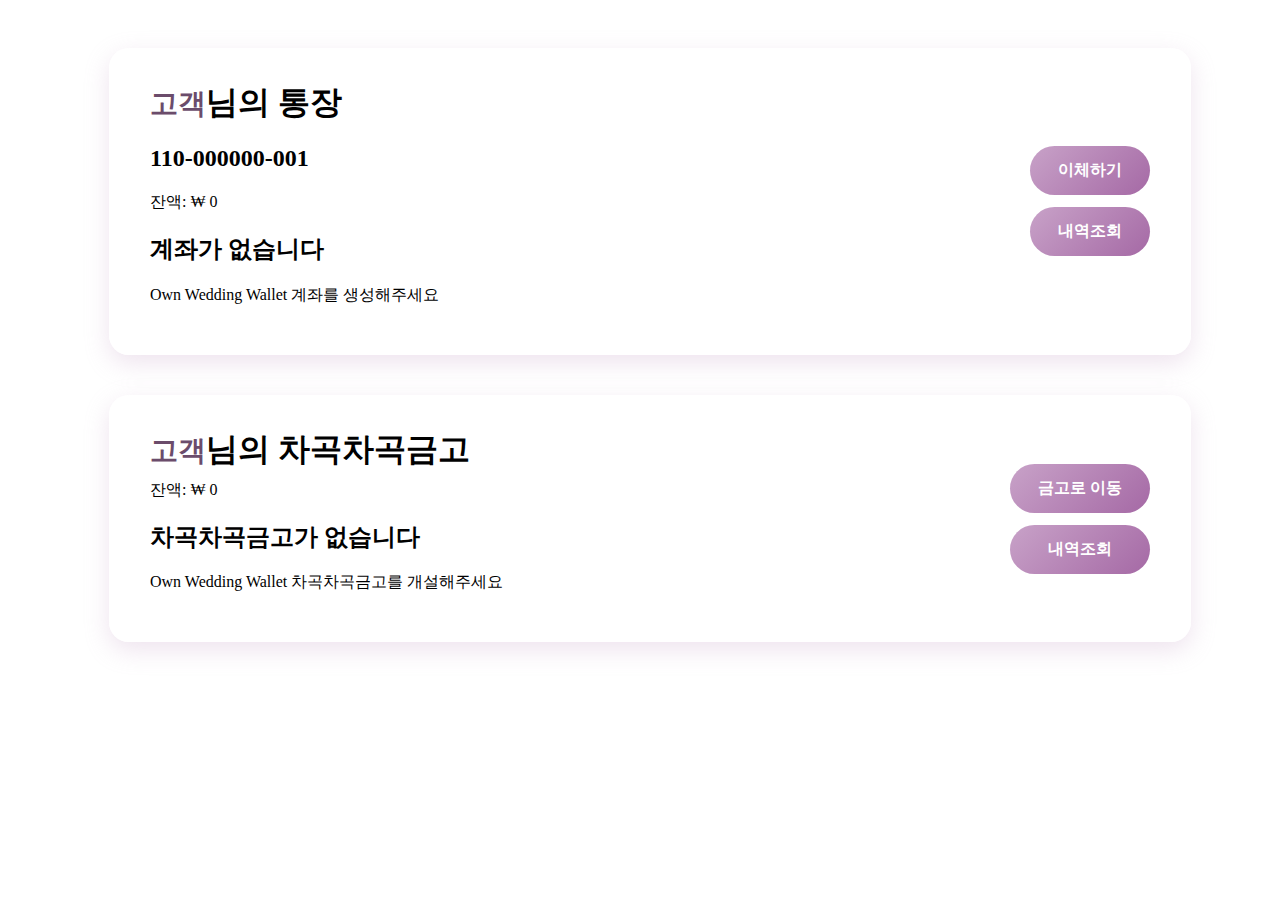
<file: main/resources/templates/banking_main.html>
<!DOCTYPE html>
<html xmlns:th="http://www.thymeleaf.org"
	xmlns:layout="http://www.ultraq.net.nz/thymeleaf/layout"
	layout:decorate="~{layout/banking_base}">
<head>
<title layout:fragment="title">Own Wedding Wallet | 뱅킹서비스</title>

<!-- 페이지 전용 CSS -->
<style layout:fragment="page-styles">
.main-layout {
	display: flex;
	flex-direction: row;
	min-height: 80vh;
	gap: 20px;
	padding: 20px;
}

.leftnav {
	flex: 0 0 250px;
	background: rgba(255, 255, 255, 0.95);
	border-radius: 15px;
	padding: 20px;
	box-shadow: 0 4px 20px rgba(0, 0, 0, 0.1);
	display: flex;
	flex-direction: column;
	gap: 20px;
}

.ln-header {
	display: flex;
	align-items: center;
	gap: 10px;
}

.ln-user {
	display: flex;
	flex-direction: column;
	gap: 2px;
}

.ln-hello {
	font-weight: 800;
}

.ln-mail {
	font-size: 12px;
	color: #6b7280;
}

.icon-box {
	display: inline-flex;
	align-items: center;
	justify-content: center;
	width: 32px;
	height: 32px;
	border-radius: 12px;
	border: 1px solid #e5e7eb;
	background: #fff;
	box-shadow: 0 4px 10px rgba(17, 24, 39, .04);
}

.icon-box.--xl {
	width: 48px;
	height: 48px;
	border-radius: 16px;
}

.icon-box.brand {
	background: #f3e8ff;
	border-color: #e9d5ff;
}

.container {
	flex: 1;
	max-width: none;
}

.service-cards {
	display: flex;
	flex-direction: column;
	gap: 40px;
	padding: 20px;
}

.service-card {
	display: flex;
	justify-content: space-between;
	align-items: center;
	background: rgba(255, 255, 255, 0.9);
	border-radius: 20px;
	padding: 32px 40px;
	box-shadow: 0 8px 25px rgba(200, 162, 200, 0.3);
	transition: all 0.3s ease;
	border: 1px solid rgba(255, 255, 255, 0.2);
	width: 100%;
	max-width: 1000px; /* 원하시는 최대 크기로 제한 */
	margin: 0 auto; /* 가운데 정렬 */
}

.service-card:hover {
	transform: translateY(-5px);
	box-shadow: 0 15px 35px rgba(200, 162, 200, 0.4);
}

.service-card-left h1 {
	margin: 0 0 8px 0;
	color: #000;
}

.service-card-left h1 strong {
	color: #6b4c6b;
	font-size: 28px;
}

.service-card-right {
	display: flex;
	flex-direction: column;
	gap: 12px;
}

.banking-btn {
	padding: 14px 28px;
	border-radius: 25px;
	background: linear-gradient(135deg, #c8a2c8 0%, #a569a5 100%);
	color: white;
	font-weight: 600;
	text-decoration: none;
	border: none;
	text-align: center;
	transition: 0.3s;
}

.banking-btn:hover {
	background: linear-gradient(135deg, #a569a5 0%, #8b5a8c 100%);
}

@media ( max-width : 768px) {
	.main-layout {
		flex-direction: column;
		padding: 10px;
	}
	.leftnav {
		flex: 1;
	}
	.service-card {
		flex-direction: column;
		text-align: center;
	}
	.service-card-right {
		flex-direction: row;
		justify-content: center;
		gap: 10px;
	}
}
</style>
</head>


<main class="site-content" layout:fragment="content">
  <div class="main-layout">
			<!-- 왼쪽 사이드바 -->
			<div
				th:replace="~{fragments/MainSideBar :: sidebar(
      ${userName}, 
      ${userEmail}, 
      ${totalAssets}, 
      ${safeboxBalance}, 
      ${goalPercent}, 
      'Main')}"></div>

			<!-- 우측 메인 컨텐츠 -->
			<div class="container">
				<section class="service-cards">


					<!-- 통장 카드 -->
					<article class="service-card" tabindex="0">
						<div class="service-card-left">
							<h1>
								<strong th:text="${userName ?: '고객'}">고객</strong>님의 통장
							</h1>
							<div th:if="${hasAccount}" class="account-info">
								<h2 class="account-number" th:text="${accountNumber}">110-000000-001</h2>

								<div class="balance-text">
									잔액: <span class="balance-amount">₩ <span
										th:text="${#numbers.formatInteger(accountBalance, 3, 'COMMA')}">0</span>
									</span>
								</div>
							</div>

							<div th:unless="${hasAccount}" class="no-account">
								<h2>계좌가 없습니다</h2>
								<p>Own Wedding Wallet 계좌를 생성해주세요</p>
							</div>
						</div>
						<div class="service-card-right">
							<a
								th:href="${@environment.getProperty('app.gateway-base-url')} + '/banking/transfer_1'"
								class="banking-btn">이체하기</a> <a
								th:href="${@environment.getProperty('app.gateway-base-url')} + '/banking/history'"
								class="banking-btn">내역조회</a>
						</div>
					</article>

					<!-- 차곡차곡금고 카드 -->
					<article class="service-card" tabindex="0">
						<div class="service-card-left">
							<h1>
								<strong th:text="${userName ?: '고객'}">고객</strong>님의 차곡차곡금고
							</h1>
							<div th:if="${hasSafebox}" class="safebox-info">
								<div class="balance-text">
									잔액: <span class="balance-amount">₩ <span
										th:text="${#numbers.formatInteger(safeboxBalance, 3, 'COMMA')}">0</span>
									</span>
								</div>
							</div>
							<div th:unless="${hasSafebox}" class="no-safebox">
								<h2>차곡차곡금고가 없습니다</h2>
								<p>Own Wedding Wallet 차곡차곡금고를 개설해주세요</p>
							</div>
						</div>
						<div class="service-card-right">
							<a
								th:href="${@environment.getProperty('app.gateway-base-url')} + '/banking/safebox/main'"
								class="banking-btn">금고로 이동</a> <a
								th:href="${@environment.getProperty('app.gateway-base-url')} + '/banking/safebox/history'"
								class="banking-btn auth-btn" data-url="/api/check-jwt">내역조회</a>
						</div>
					</article>

				</section>
			</div>
		</div>
	</main>

</html>
</file>
